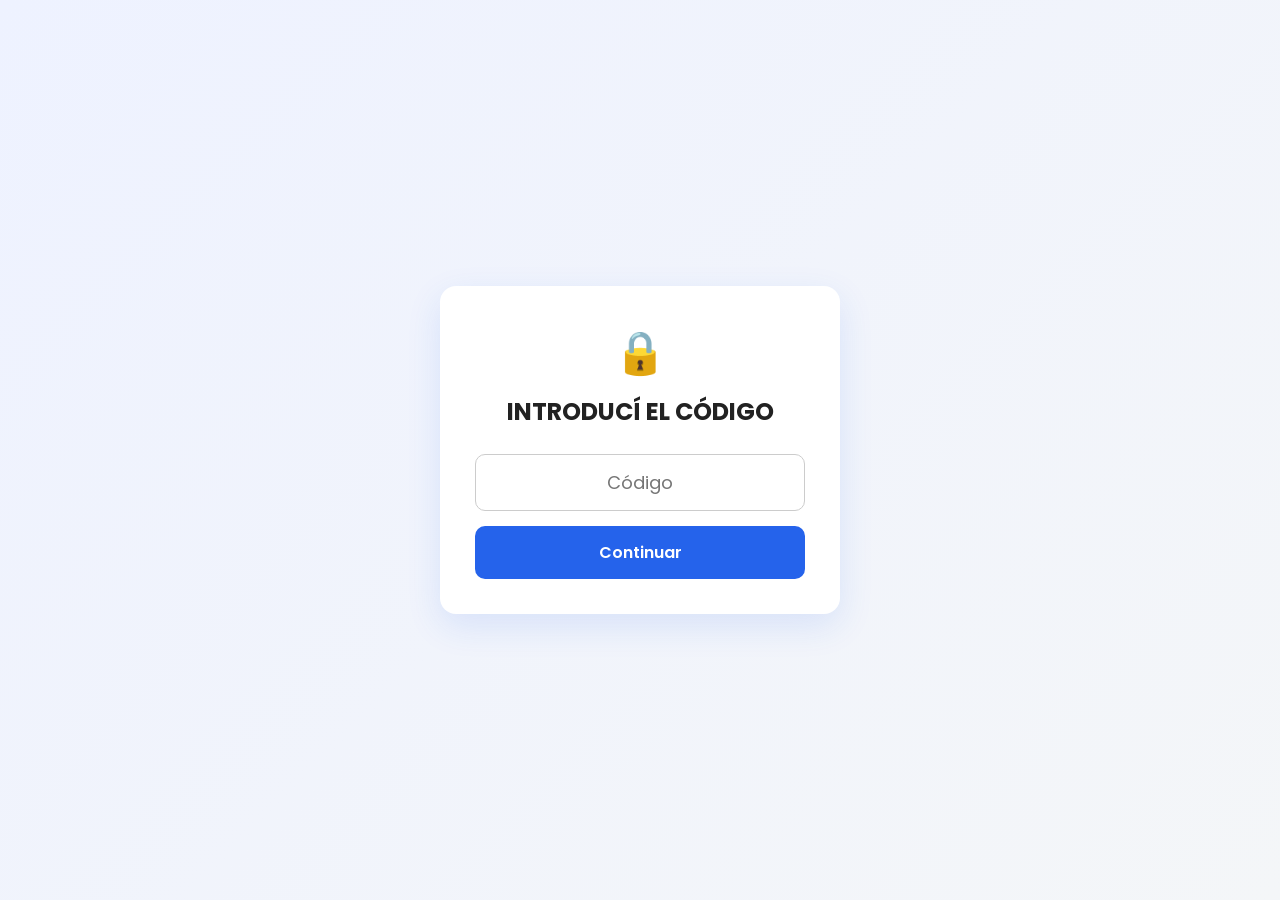
<file: index.html>
<!DOCTYPE html>
<html lang="es">
<head>
  <meta charset="UTF-8">
  <meta name="viewport" content="width=device-width, initial-scale=1.0">
  <title>Ingresar código</title>
  <link rel="preconnect" href="https://fonts.googleapis.com">
  <link rel="preconnect" href="https://fonts.gstatic.com" crossorigin>
  <link href="https://fonts.googleapis.com/css2?family=Poppins:wght@400;600;700&display=swap" rel="stylesheet">
  <link rel="stylesheet" href="style.css">
</head>
<body>

  <main class="container" id="container">

    <div class="candado" aria-hidden="true">🔒</div>

    <h1>INTRODUCÍ EL CÓDIGO</h1>

    <form id="codeForm" novalidate>
      <label for="codigo" class="sr-only">Código</label>
      <input
        type="password"
        id="codigo"
        placeholder="Código"
        inputmode="numeric"
        autocomplete="off"
        maxlength="20"
        required
      >
      <button type="submit">Continuar</button>
    </form>

    <p id="error" role="alert" aria-live="assertive"></p>

  </main>

  <script src="script.js"></script>
</body>
</html>
</file>
<file: style.css>
* {
  margin: 0;
  padding: 0;
  box-sizing: border-box;
}

body {
  min-height: 100vh;
  min-height: 100dvh;
  display: flex;
  justify-content: center;
  align-items: center;
  padding: 20px;
  font-family: "Poppins", Arial, sans-serif;
  background: linear-gradient(135deg, #eef2ff, #f4f6f8);
  transition: background 0.4s ease;
  overflow: hidden;
}

.sr-only {
  position: absolute;
  width: 1px;
  height: 1px;
  overflow: hidden;
  clip: rect(0 0 0 0);
  white-space: nowrap;
}

.container {
  width: 100%;
  max-width: 400px;
  padding: 35px;
  background-color: white;
  border-radius: 16px;
  box-shadow: 0 12px 35px rgba(37, 99, 235, 0.12);
  text-align: center;
  animation: aparecer 0.5s ease;
}

@keyframes aparecer {
  from { opacity: 0; transform: translateY(15px); }
  to   { opacity: 1; transform: translateY(0); }
}

.candado {
  font-size: 42px;
  margin-bottom: 10px;
  transition: transform 0.4s ease;
}

h1 {
  margin-bottom: 25px;
  font-size: 24px;
  color: #222;
}

form {
  display: flex;
  flex-direction: column;
  gap: 15px;
}

input {
  width: 100%;
  padding: 14px;
  border: 1px solid #ccc;
  border-radius: 10px;
  font-size: 18px;
  font-family: inherit;
  text-align: center;
  letter-spacing: 4px;
  outline: none;
  transition: border-color 0.2s, box-shadow 0.2s;
}

input::placeholder {
  letter-spacing: normal;
}

input:focus {
  border-color: #2563eb;
  box-shadow: 0 0 0 3px rgba(37, 99, 235, 0.2);
}

input.vacio {
  border-color: #f59e0b;
  animation: vibrar 0.3s;
}

@keyframes vibrar {
  0%, 100% { transform: translateX(0); }
  25% { transform: translateX(-6px); }
  75% { transform: translateX(6px); }
}

button {
  width: 100%;
  padding: 14px;
  border: none;
  border-radius: 10px;
  background-color: #2563eb;
  color: white;
  font-size: 16px;
  font-family: inherit;
  font-weight: 600;
  cursor: pointer;
  transition: background-color 0.2s, transform 0.1s;
}

button:hover:not(:disabled) {
  background-color: #1d4ed8;
}

button:active:not(:disabled) {
  transform: scale(0.98);
}

button:disabled {
  cursor: not-allowed;
}

#error {
  display: none;
  margin-top: 20px;
  color: #dc2626;
  font-weight: bold;
  line-height: 1.5;
}

/* ===== Código correcto ===== */

body.unlocked {
  background: linear-gradient(135deg, #ffe4ec, #fff5f8);
}

body.unlocked .candado {
  transform: scale(1.3) rotate(-10deg);
}

body.unlocked .container {
  animation: salir 0.9s ease forwards;
}

@keyframes salir {
  0%   { transform: scale(1); opacity: 1; }
  40%  { transform: scale(1.05); }
  100% { transform: scale(0.8); opacity: 0; }
}

/* ===== Efecto de página rota (código incorrecto) ===== */

body.broken {
  background: #000;
}

body.broken .container {
  filter: blur(1px);
  background-color: #111;
  color: #ff0000;
  box-shadow: 0 0 40px rgba(255, 0, 0, 0.35);
  animation: shake 0.1s infinite;
}

body.broken h1 {
  color: #ff0000;
}

body.broken input {
  background-color: #222;
  color: #ff0000;
  border-color: #ff0000;
}

body.broken button {
  background-color: #ff0000;
}

body.broken #error {
  display: block;
}

@keyframes shake {
  0%   { transform: translate(2px, 2px) rotate(-2deg); }
  25%  { transform: translate(-2px, -2px) rotate(2deg); }
  50%  { transform: translate(2px, -2px) rotate(-1deg); }
  75%  { transform: translate(-2px, 2px) rotate(1deg); }
  100% { transform: translate(0, 0) rotate(-2deg); }
}

@media (max-width: 480px) {
  .container {
    padding: 25px 20px;
  }

  h1 {
    font-size: 21px;
  }
}

@media (prefers-reduced-motion: reduce) {
  *, *::before, *::after {
    animation-duration: 0.01ms !important;
    animation-iteration-count: 1 !important;
    transition-duration: 0.01ms !important;
  }
}
</file>
<file: bienvenido.css>
* {
  margin: 0;
  padding: 0;
  box-sizing: border-box;
}

body {
  min-height: 100vh;
  min-height: 100dvh;
  display: flex;
  justify-content: center;
  align-items: center;
  padding: 20px;
  font-family: "Poppins", Arial, sans-serif;
  background: linear-gradient(135deg, #ffe4ec, #fff5f8);
  overflow: hidden;
  -webkit-tap-highlight-color: transparent;
}

.container {
  width: 100%;
  max-width: 900px;
  text-align: center;
  position: relative;
  z-index: 10;
}

h1 {
  font-family: "Pacifico", "Poppins", cursive;
  font-size: clamp(42px, 8vw, 90px);
  font-weight: 400;
  color: #e11d48;
  line-height: 1.3;
  margin-bottom: 50px;
  text-shadow: 0 4px 20px rgba(225, 29, 72, 0.2);
  animation: latido 2.4s ease-in-out infinite;
}

h1.respuesta {
  font-family: "Playfair Display", Georgia, serif;
  font-style: italic;
  font-weight: 400;
  font-size: clamp(34px, 6vw, 68px);
  color: #9f1239;
  text-shadow: none;
  margin-bottom: 30px;
  animation: aparecer 1s ease forwards;
}

@keyframes latido {
  0%, 100% { transform: scale(1); }
  10%      { transform: scale(1.04); }
  20%      { transform: scale(1); }
  30%      { transform: scale(1.03); }
}

@keyframes aparecer {
  from { opacity: 0; transform: translateY(-20px); }
  to   { opacity: 1; transform: translateY(0); }
}

.buttons {
  display: flex;
  justify-content: center;
  align-items: center;
  gap: 25px;
  min-height: 90px;
}

button {
  border: none;
  border-radius: 14px;
  padding: 15px 35px;
  font-size: 20px;
  font-family: inherit;
  font-weight: bold;
  color: white;
  cursor: pointer;
  user-select: none;
  touch-action: manipulation;
}

button:focus-visible {
  outline: 3px solid #e11d48;
  outline-offset: 4px;
}

/* ===== BOTÓN SÍ ===== */

.btn-si {
  --escala-si: 1;
  background: #22c55e;
  box-shadow: 0 5px 15px rgba(34, 197, 94, 0.35);
  transform: scale(var(--escala-si));
  transition: transform 0.3s cubic-bezier(.34, 1.56, .64, 1), box-shadow 0.2s;
}

.btn-si:hover {
  transform: scale(calc(var(--escala-si) * 1.08));
  box-shadow: 0 8px 25px rgba(34, 197, 94, 0.55);
}

/* ===== BOTÓN NO ===== */

.btn-no {
  --escala-no: 1;
  background: #ef4444;
  box-shadow: 0 5px 15px rgba(239, 68, 68, 0.3);
  transform: scale(var(--escala-no));
}

.btn-no.escapando {
  position: fixed;
  z-index: 30;
  transition: left 0.25s ease, top 0.25s ease, transform 0.25s ease;
}

/* ===== PISTA ===== */

.pista {
  margin-top: 45px;
  min-height: 1.5em;
  font-size: 18px;
  color: #be185d;
  opacity: 0.85;
}

/* ===== MENSAJE FINAL ===== */

.mensaje {
  display: flex;
  flex-direction: column;
  align-items: center;
  gap: 14px;
  color: #be185d;
  font-size: clamp(13px, 2vw, 16px);
  font-weight: 300;
  letter-spacing: 0.35em;
  text-transform: uppercase;
  opacity: 0;
  animation: aparecer 1s ease 0.5s forwards;
  position: relative;
  z-index: 20;
}

.mensaje .latido {
  font-size: 34px;
  letter-spacing: 0;
  color: #e11d48;
  animation: latidoCorazon 1.4s ease-in-out infinite;
}

.mensaje .dedicatoria {
  margin-top: 18px;
  font-family: "Playfair Display", Georgia, serif;
  font-style: italic;
  font-size: clamp(20px, 3vw, 28px);
  line-height: 1.5;
  letter-spacing: normal;
  text-transform: none;
  color: #9f1239;
  opacity: 0;
  animation: aparecer 1.2s ease 1.6s forwards;
}

@keyframes latidoCorazon {
  0%, 100% { transform: scale(1); }
  15%      { transform: scale(1.25); }
  30%      { transform: scale(1); }
  45%      { transform: scale(1.15); }
}

/* ===== CORAZONES ===== */

#corazones {
  position: fixed;
  inset: 0;
  pointer-events: none;
  overflow: hidden;
  z-index: 1;
}

.corazon {
  --deriva: 0px;
  position: absolute;
  bottom: -60px;
  font-size: 30px;
  opacity: 0;
  --opacidad-max: 0.75;
  animation: subirCorazon linear forwards;
  will-change: transform, opacity;
}

/* Corazones de fondo antes de responder: más tenues */
.corazon.suave {
  --opacidad-max: 0.3;
}

@keyframes subirCorazon {
  0% {
    transform: translate(0, 0) rotate(0deg) scale(0.7);
    opacity: 0;
  }
  10% {
    opacity: var(--opacidad-max, 1);
  }
  50% {
    transform: translate(var(--deriva), -50vh) rotate(180deg) scale(1);
  }
  100% {
    transform: translate(calc(var(--deriva) * -1), -115vh) rotate(360deg) scale(1.3);
    opacity: 0;
  }
}

/* ===== PANTALLA CUANDO DICE SÍ ===== */

body.accepted {
  background: linear-gradient(135deg, #fff1f4, #ffe4ec, #fff7f9, #ffe8ee);
  background-size: 300% 300%;
  animation: fondoAmor 4s ease infinite alternate;
}

@keyframes fondoAmor {
  from { background-position: 0% 50%; }
  to   { background-position: 100% 50%; }
}

/* ===== RESPONSIVE ===== */

@media (max-width: 480px) {
  h1 {
    margin-bottom: 40px;
  }

  .buttons {
    gap: 15px;
  }

  button {
    padding: 13px 25px;
    font-size: 18px;
  }

  .mensaje {
    letter-spacing: 0.25em;
  }

  .pista {
    font-size: 16px;
  }
}

@media (prefers-reduced-motion: reduce) {
  h1 { animation: none; }
  body.accepted { animation: none; }
}
</file>
